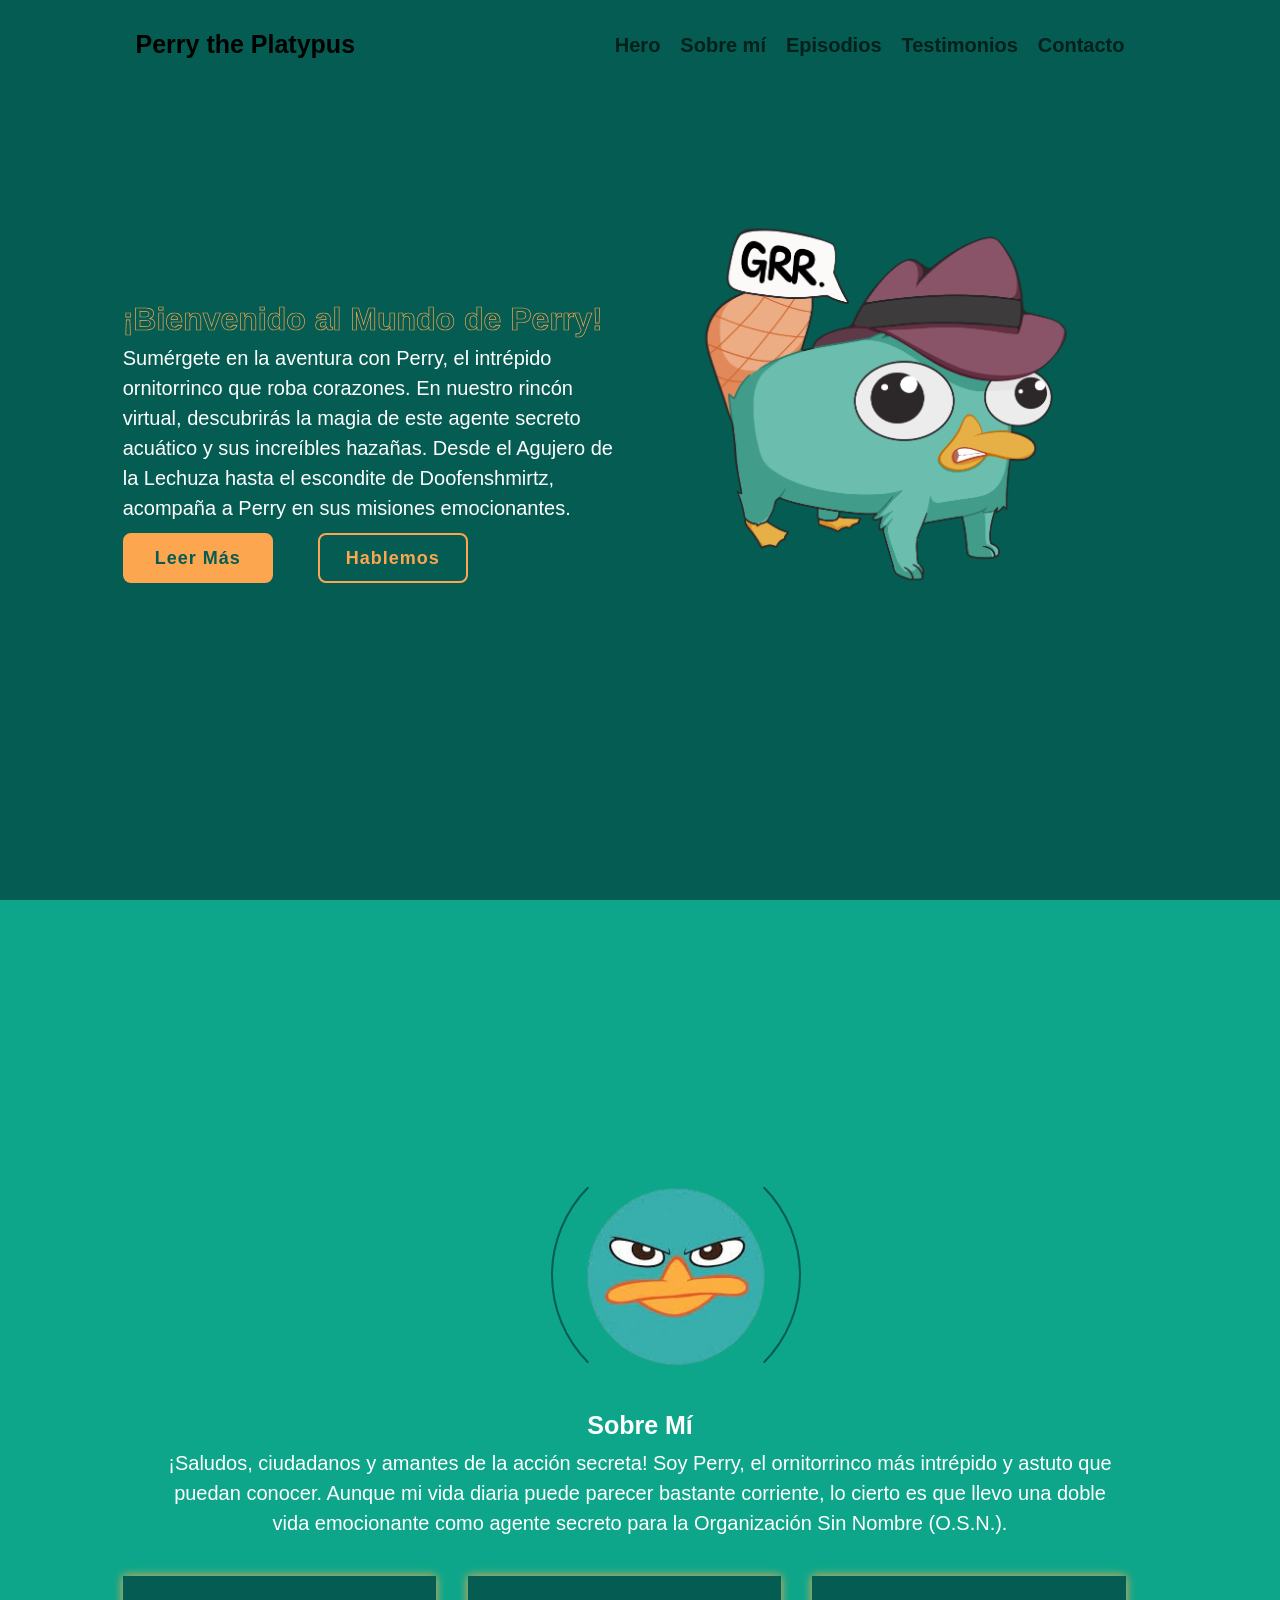
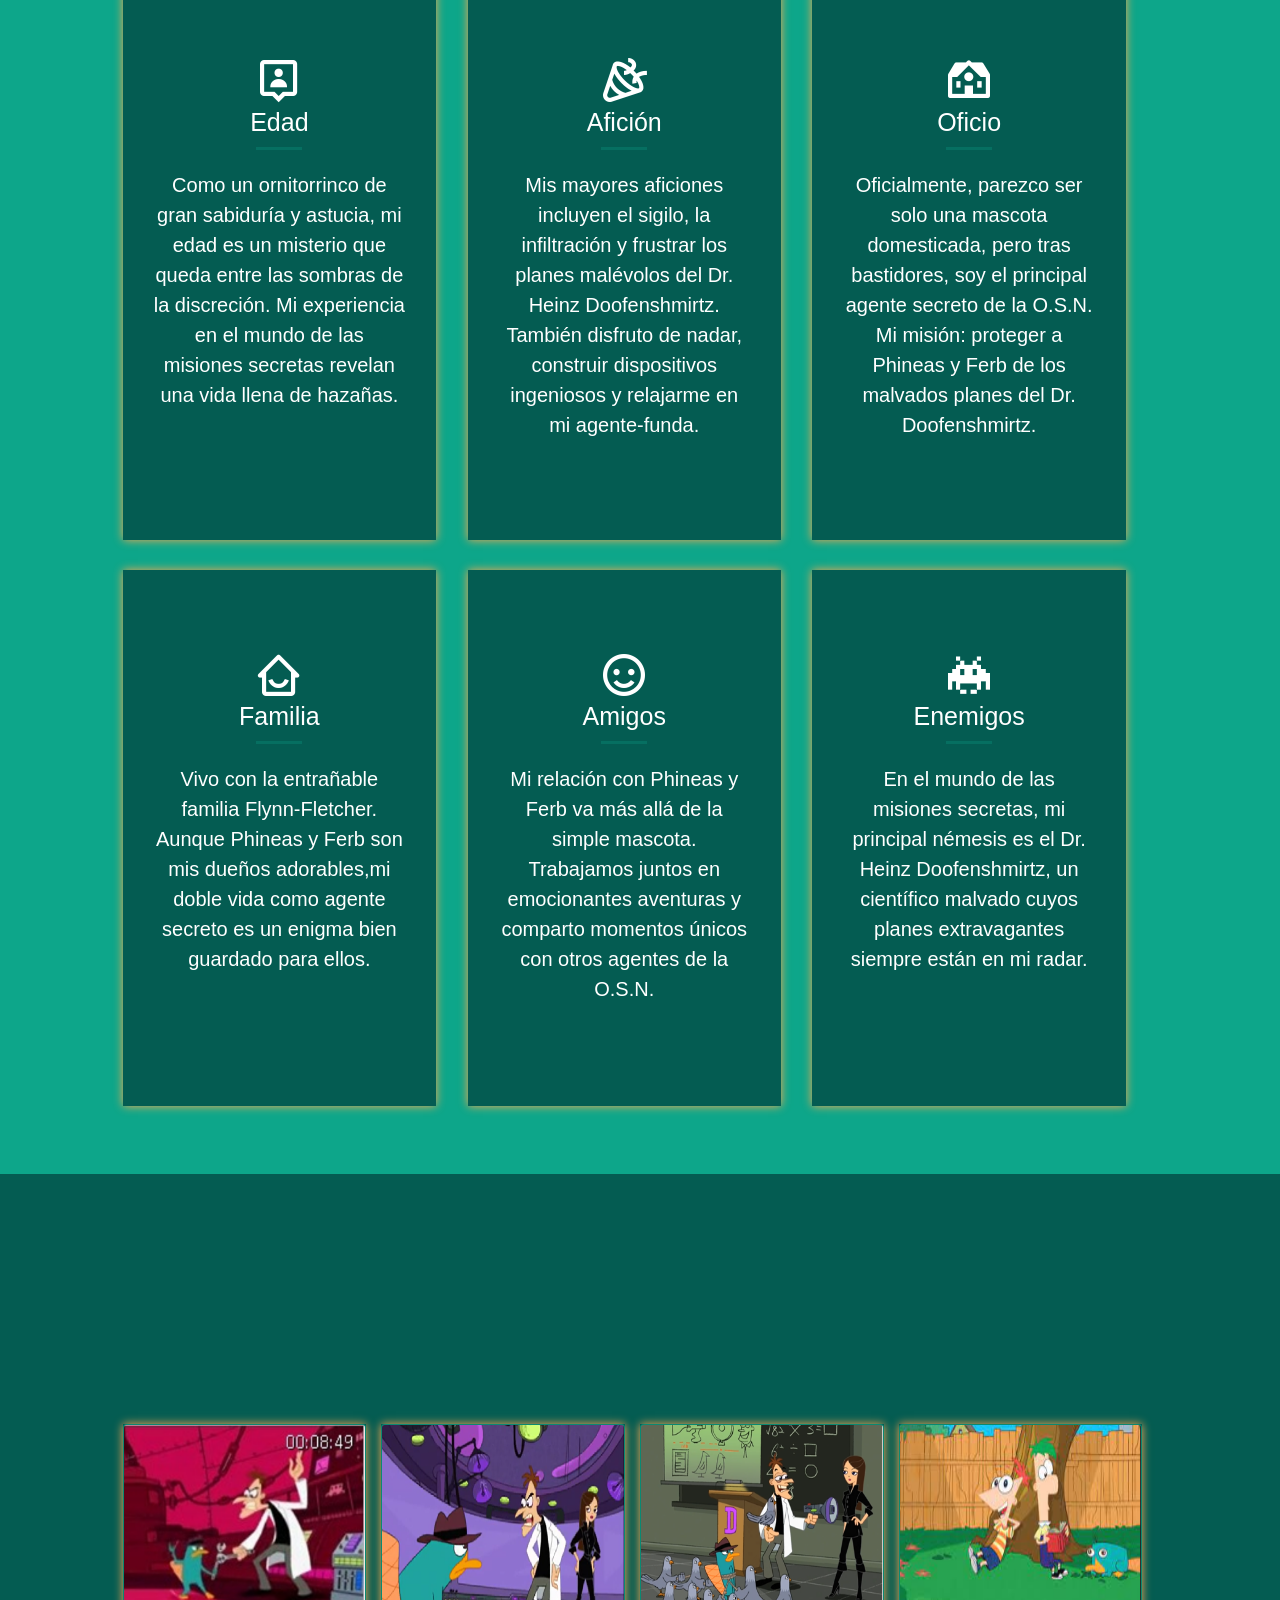
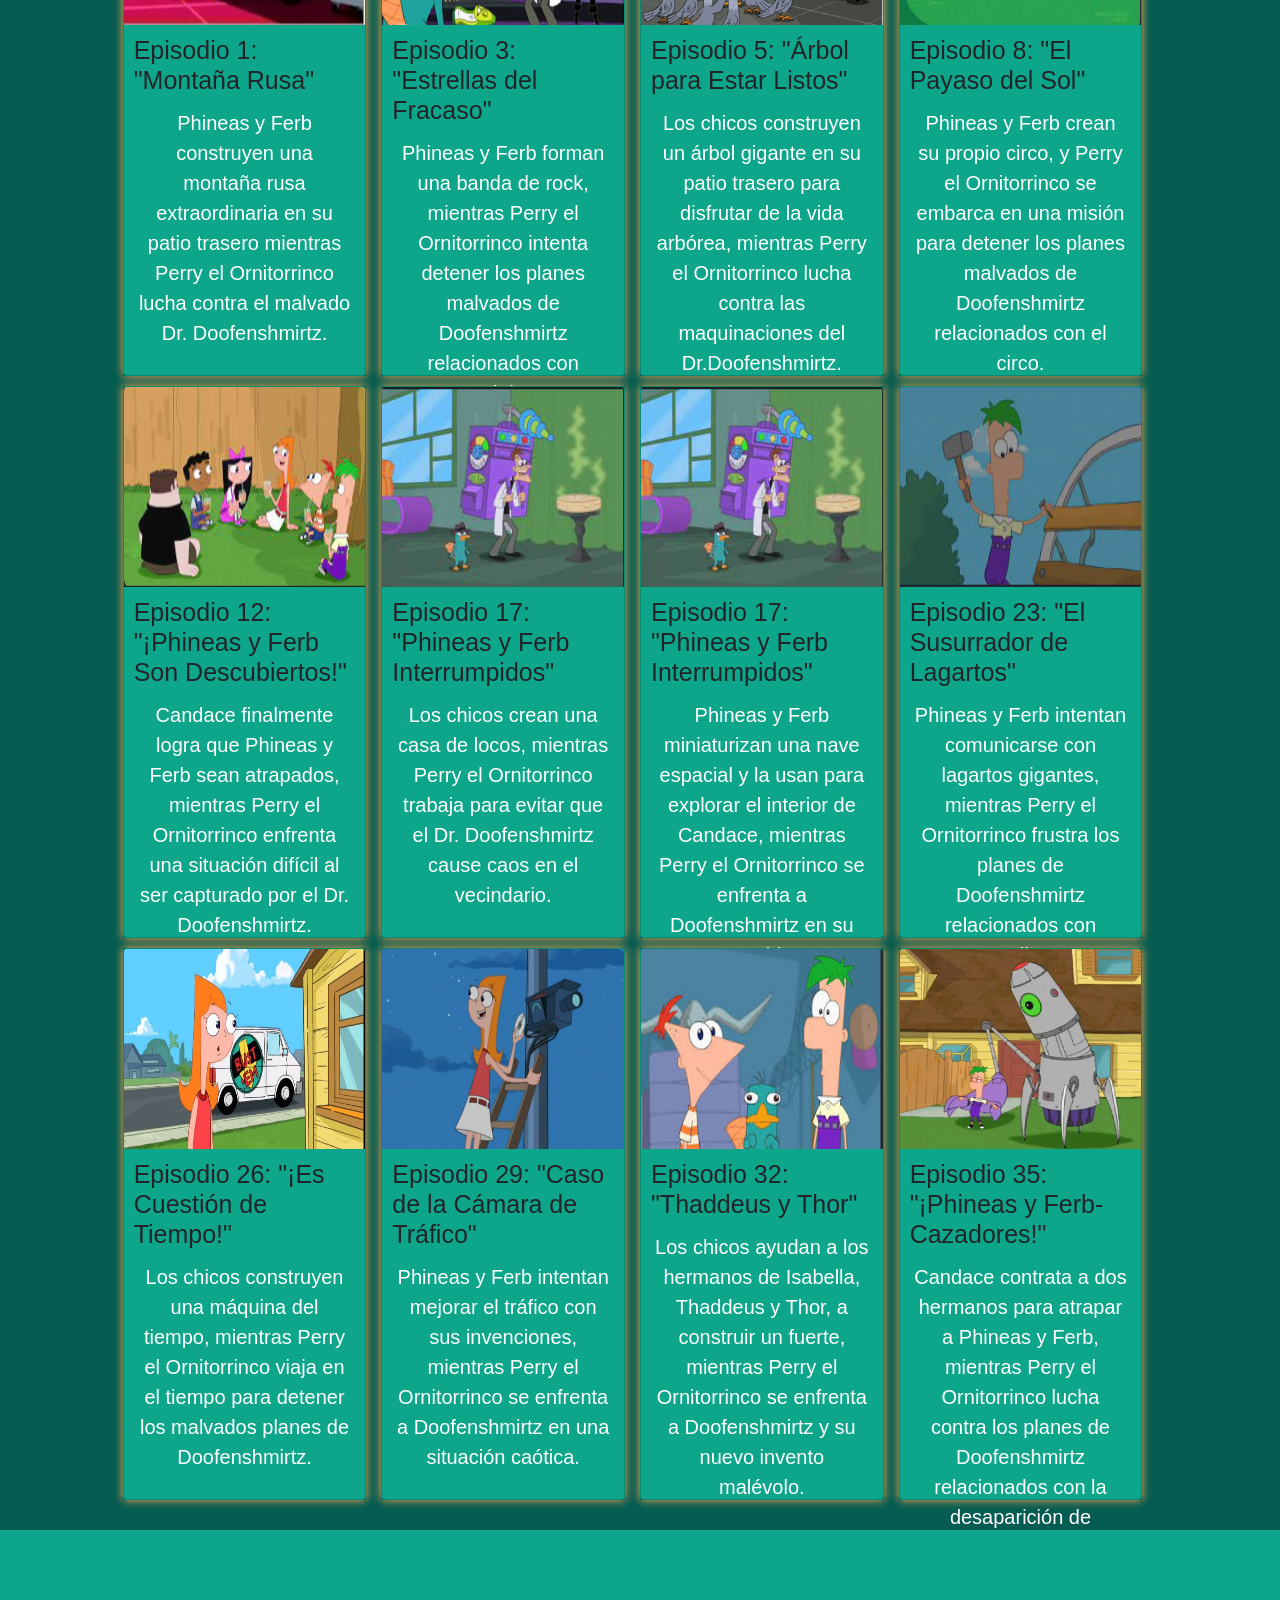
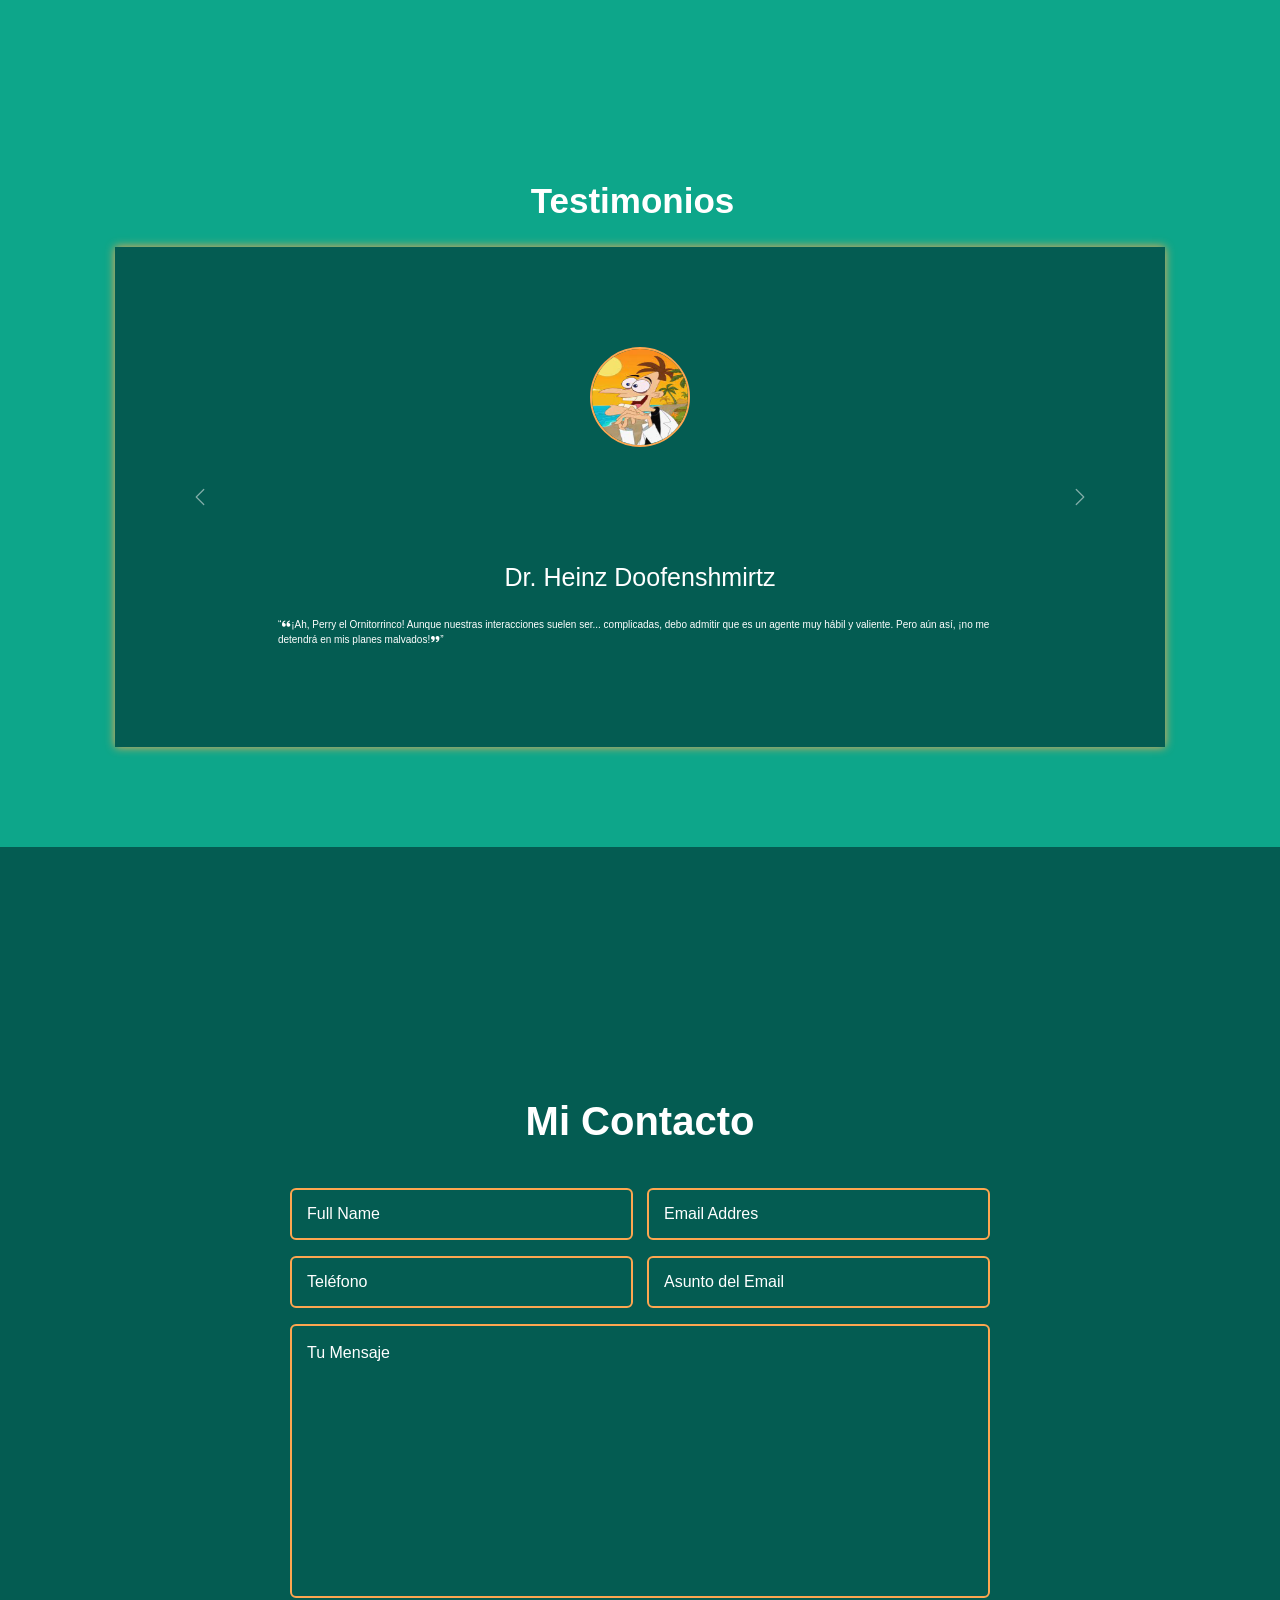
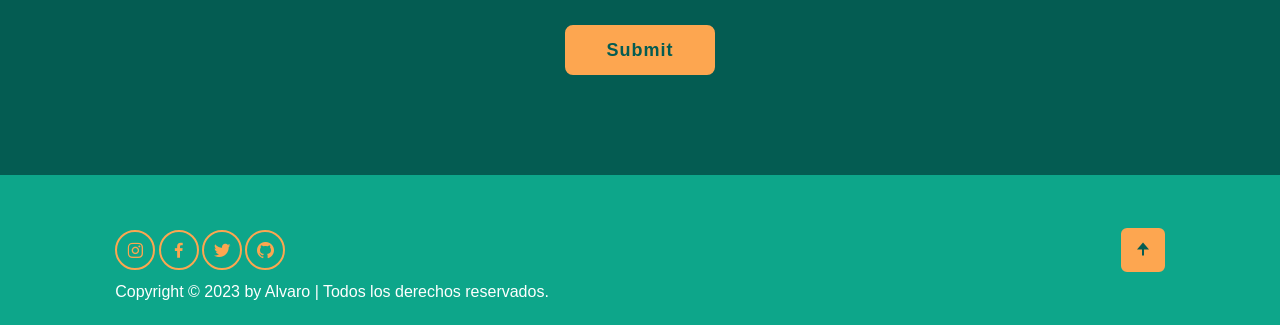
<file: index.html>
<!DOCTYPE html>
<html lang="es">

<head>
    <meta charset="UTF-8">
    <meta name="author" content="Álvaro Castro">
    <meta name="description" content="Página Personaje Ficticio">
    <meta name="keywords" content="HTML, CSS, Bootstrap">
    <meta name="viewport" content="width=device-width, initial-scale=1.0">
    <title>Perry the Platypus </title>

    <!--Boostrap CSS-->
    <link href="https://cdn.jsdelivr.net/npm/bootstrap@5.3.2/dist/css/bootstrap.min.css" rel="stylesheet"
        integrity="sha384-T3c6CoIi6uLrA9TneNEoa7RxnatzjcDSCmG1MXxSR1GAsXEV/Dwwykc2MPK8M2HN" crossorigin="anonymous">

    <!--CSS-->
    <link rel="stylesheet" href="Css/css.css">

    <!--Boxicons-->
    <link href='https://unpkg.com/boxicons@2.1.4/css/boxicons.min.css' rel='stylesheet'>
</head>

<body>
    <!--Header-->
    <header>
        <nav class="navbar navbar-expand-lg fixed-top">
            <div class="container-fluid">
                <a class="navbar-brand" href="#">Perry the Platypus</a>
                <button class="navbar-toggler" type="button" data-bs-toggle="offcanvas"
                    data-bs-target="#offcanvasNavbar" aria-controls="offcanvasNavbar" aria-label="Toggle navigation">
                    <span class="navbar-toggler-icon"></span>
                </button>
                <div class="offcanvas offcanvas-end" tabindex="-1" id="offcanvasNavbar"
                    aria-labelledby="offcanvasNavbarLabel">
                    <div class="offcanvas-header">

                        <button type="button" class="btn-close" data-bs-dismiss="offcanvas" aria-label="Close"></button>
                    </div>
                    <div class="offcanvas-body">
                        <ul class="navbar-nav justify-content-end flex-grow-1 pe-3">
                            <li class="nav-item">
                                <a class="nav-link mx-lg-2" aria-current="page" href="#">Hero</a>
                            </li>
                            <li class="nav-item">
                                <a class="nav-link mx-lg-2" href="#sobremi">Sobre mí</a>
                            </li>
                            <li class="nav-item">
                                <a class="nav-link mx-lg-2" href="#episodios">Episodios</a>
                            </li>
                            <li class="nav-item">
                                <a class="nav-link mx-lg-2" href="#testimonios">Testimonios</a>
                            </li>
                            <li class="nav-button">
                                <a class="nav-link mx-lg-2" href="#contacto">Contacto</a>
                            </li>
                        </ul>
                    </div>
                </div>
            </div>
        </nav>
    </header>

    <!--Seccion Hero-->
    <section class="hero">
        <div class="banner">
            <div class="container">
                <div class="row">
                    <div class="col-sm-6" id="textosobremi">
                        <div class="hero-contenido">
                            <div class="texto-animado">
                                <h1>¡Bienvenido al Mundo de Perry!</h1>
                            </div>
                            <p>Sumérgete en la aventura con Perry, el intrépido ornitorrinco que roba corazones. En
                                nuestro
                                rincón virtual, descubrirás la magia de este agente secreto acuático y sus increíbles
                                hazañas.
                                Desde el Agujero de la Lechuza hasta el escondite de Doofenshmirtz, acompaña a Perry en
                                sus
                                misiones
                                emocionantes.</p>
                            <div class="btn-box">
                                <a href="#sobremi" class="btn"> Leer Más</a>
                                <a href="#contacto" class="btn">Hablemos</a>
                            </div>
                        </div>
                    </div>
                    <div class="col-sm-6">
                        <img src="./img/fanart-perry-the-platypus-by-missnanaaart-v0-izpltmz1w2rb1.png"
                            class="img-fluid">
                    </div>
                </div>
            </div>
    </section>

    <!--Seccion Sobre Mi-->
    <section class="about">
        <div class="about-img">
            <img src="./img/images-removebg-preview.png" alt="" id="sobremi">
            <span class="spin"></span>
        </div>
        <div class="about-1">
            <h1>Sobre Mí</h1>
            <p>¡Saludos, ciudadanos y amantes de la acción secreta! Soy Perry, el ornitorrinco más intrépido y astuto
                que puedan conocer. Aunque mi vida diaria puede parecer bastante corriente, lo cierto es que llevo una
                doble vida emocionante como agente secreto para la Organización Sin Nombre (O.S.N.).</p>
        </div>
        <div class="about-2">
            <div class="content-box-lg">
                <div class="container">
                    <div class="row">
                        <div class="col-md-4">
                            <div class="about-item text-center">
                                <i class='bx bx-user-pin'></i>
                                <h3>Edad</h3>
                                <hr />
                                <p>
                                    Como un ornitorrinco de gran sabiduría y astucia, mi edad es un misterio que queda
                                    entre las sombras de la discreción. Mi experiencia en el mundo de las misiones
                                    secretas revelan una vida llena de hazañas.
                                </p>
                            </div>
                        </div>
                        <div class="col-md-4">
                            <div class="about-item text-center">
                                <i class='bx bx-party'></i>
                                <h3>Afición</h3>
                                <hr />
                                <p>
                                    Mis mayores aficiones incluyen el sigilo, la infiltración y frustrar los planes
                                    malévolos del Dr. Heinz Doofenshmirtz. También disfruto de nadar, construir
                                    dispositivos ingeniosos y relajarme en mi agente-funda.

                                </p>
                            </div>
                        </div>
                        <div class="col-md-4">
                            <div class="about-item text-center">
                                <i class='bx bxs-institution'></i>
                                <h3>Oficio</h3>
                                <hr />
                                <p>
                                    Oficialmente, parezco ser solo una mascota domesticada, pero tras bastidores, soy el
                                    principal agente secreto de la O.S.N. Mi misión: proteger a Phineas y Ferb de los
                                    malvados planes del Dr. Doofenshmirtz.
                                </p>
                            </div>
                        </div>
                        <div class="w-100"></div>
                        <div class="col-md-4">
                            <div class="about-item text-center">
                                <i class='bx bx-home-smile'></i>
                                <h3>Familia</h3>
                                <hr />
                                <p>
                                    Vivo con la entrañable familia Flynn-Fletcher. Aunque Phineas y Ferb son mis dueños
                                    adorables,mi doble
                                    vida como agente secreto es un enigma bien guardado para ellos.

                                </p>
                            </div>
                        </div>
                        <div class="col-md-4">
                            <div class="about-item text-center">
                                <i class='bx bx-smile'></i>
                                <h3>Amigos</h3>
                                <hr />
                                <p>
                                    Mi relación con Phineas y Ferb va más allá de la simple mascota. Trabajamos juntos
                                    en emocionantes aventuras y comparto momentos únicos con otros agentes de la O.S.N.
                                </p>
                            </div>
                        </div>
                        <div class="col-md-4">
                            <div class="about-item text-center">
                                <i class='bx bxs-invader'></i>
                                <h3>Enemigos</h3>
                                <hr />
                                <p>
                                    En el mundo de las misiones secretas, mi principal némesis es el Dr. Heinz
                                    Doofenshmirtz, un científico malvado cuyos planes extravagantes siempre están en mi
                                    radar.
                                </p>
                            </div>
                        </div>
                    </div>
                </div>
            </div>
        </div>

        </div>
    </section>

    <!-- Seccion Episodios -->

    <section class="episodios" id="episodios">
        <div class="container">
            <div class="row">

                <div class="col-12 col-md-6 col-lg-4 col-xl-3">
                    <div class="e1">
                        <div class="card">
                            <img class="card-img-top" src="./img/episodio1.png" alt="Card image cap">
                            <div class="card-body">
                                <h3 class="card-title">Episodio 1: "Montaña Rusa"</h3>
                                <p class="card-text">Phineas y Ferb construyen una montaña rusa extraordinaria
                                    en su patio trasero mientras Perry el Ornitorrinco lucha contra el malvado Dr.
                                    Doofenshmirtz. </p>
                            </div>
                        </div>
                    </div>
                </div>

                <div class="col-12 col-md-6 col-lg-4 col-xl-3">
                    <div class="e2">
                        <div class="card">
                            <img class="card-img-top" src="./img/episodio2.png" alt="Card image cap">
                            <div class="card-body">
                                <h3 class="card-title">Episodio 3: "Estrellas del Fracaso"</h3>
                                <p class="card-text">Phineas y Ferb forman una banda de rock, mientras Perry
                                    el Ornitorrinco intenta detener los planes malvados de Doofenshmirtz relacionados
                                    con música</p>
                            </div>
                        </div>
                    </div>
                </div>

                <div class="col-12 col-md-6 col-lg-4 col-xl-3">
                    <div class="e3">
                        <div class="card">
                            <img class="card-img-top" src="./img/episodio3.png" alt="Card image cap">
                            <div class="card-body">
                                <h3 class="card-title">Episodio 5: "Árbol para Estar Listos"</h3>
                                <p class="card-text">Los chicos construyen un árbol gigante en su patio
                                    trasero para disfrutar de la vida arbórea, mientras Perry el Ornitorrinco lucha
                                    contra las maquinaciones del
                                    Dr.Doofenshmirtz.</p>
                            </div>
                        </div>
                    </div>
                </div>

                <div class="col-12 col-md-6 col-lg-4 col-xl-3">
                    <div class="e4">
                        <div class="card">
                            <img class="card-img-top" src="./img/episodio4.png" alt="Card image cap">
                            <div class="card-body">
                                <h3 class="card-title">Episodio 8: "El Payaso del Sol"</h3>
                                <p class="card-text">Phineas y Ferb crean su propio circo, y Perry el
                                    Ornitorrinco se embarca en una misión para detener los planes malvados de
                                    Doofenshmirtz relacionados con el circo.
                                </p>
                            </div>
                        </div>
                    </div>
                </div>
                <div class="col-12 col-md-6 col-lg-4 col-xl-3">
                    <div class="e5">
                        <div class="card">
                            <img class="card-img-top" src="./img/EPISODIO5.png" alt="Card image cap">
                            <div class="card-body">
                                <h3 class="card-title">Episodio 12: "¡Phineas y Ferb Son Descubiertos!"</h3>
                                <p class="card-text">Candace finalmente logra que Phineas y Ferb sean
                                    atrapados, mientras Perry el Ornitorrinco enfrenta una situación difícil al ser
                                    capturado por el Dr.
                                    Doofenshmirtz.</p>
                            </div>
                        </div>
                    </div>
                </div>

                <div class="col-12 col-md-6 col-lg-4 col-xl-3">
                    <div class="e6">
                        <div class="card">
                            <img class="card-img-top" src="./img/EPISODIO6png" alt="Card image cap">
                            <div class="card-body">
                                <h3 class="card-title">Episodio 17: "Phineas y Ferb Interrumpidos"</h3>
                                <p class="card-text">Los chicos crean una casa de locos, mientras Perry el
                                    Ornitorrinco trabaja para evitar que el Dr. Doofenshmirtz cause caos en el
                                    vecindario.</p>
                            </div>
                        </div>
                    </div>
                </div>

                <div class="col-12 col-md-6 col-lg-4 col-xl-3">
                    <div class="e7">
                        <div class="card">
                            <img class="card-img-top" src="./img/EPISODIO6png" alt="Card image cap">
                            <div class="card-body">
                                <h3 class="card-title">Episodio 17: "Phineas y Ferb Interrumpidos"</h3>
                                <p class="card-text">Phineas y Ferb miniaturizan una nave espacial y la usan
                                    para explorar el interior de Candace, mientras Perry el Ornitorrinco se enfrenta a
                                    Doofenshmirtz en
                                    su guarida.</p>
                            </div>
                        </div>
                    </div>
                </div>

                <div class="col-12 col-md-6 col-lg-4 col-xl-3">
                    <div class="e8">
                        <div class="card">
                            <img class="card-img-top" src="./img/episodio8.png" alt="Card image cap">
                            <div class="card-body">
                                <h3 class="card-title">Episodio 23: "El Susurrador de Lagartos"</h3>
                                <p class="card-text">Phineas y Ferb intentan comunicarse con lagartos
                                    gigantes, mientras Perry el Ornitorrinco frustra los planes de Doofenshmirtz
                                    relacionados con reptiles.</p>
                            </div>
                        </div>
                    </div>
                </div>

                <div class="col-12 col-md-6 col-lg-4 col-xl-3">
                    <div class="e9">
                        <div class="card">
                            <img class="card-img-top" src="./img/episodio9.png" alt="Card image cap">
                            <div class="card-body">
                                <h3 class="card-title">Episodio 26: "¡Es Cuestión de Tiempo!"</h3>
                                <p class="card-text">Los chicos construyen una máquina del tiempo, mientras
                                    Perry el Ornitorrinco viaja en el tiempo para detener los malvados planes de
                                    Doofenshmirtz.</p>
                            </div>
                        </div>
                    </div>
                </div>

                <div class="col-12 col-md-6 col-lg-4 col-xl-3">
                    <div class="e10">
                        <div class="card">
                            <img class="card-img-top" src="./img/episodio10.png" alt="Card image cap">
                            <div class="card-body">
                                <h3 class="card-title">Episodio 29: "Caso de la Cámara de Tráfico"</h3>
                                <p class="card-text">Phineas y Ferb intentan mejorar el tráfico con sus
                                    invenciones, mientras Perry el Ornitorrinco se enfrenta a Doofenshmirtz en una
                                    situación caótica.</p>
                            </div>
                        </div>
                    </div>
                </div>

                <div class="col-12 col-md-6 col-lg-4 col-xl-3">
                    <div class="e11">
                        <div class="card">
                            <img class="card-img-top" src="./img/episodio11.png" alt="Card image cap">
                            <div class="card-body">
                                <h3 class="card-title">Episodio 32: "Thaddeus y Thor"</h3>
                                <p class="card-text">Los chicos ayudan a los hermanos de Isabella, Thaddeus y
                                    Thor, a construir un fuerte, mientras Perry el Ornitorrinco se enfrenta a
                                    Doofenshmirtz y su nuevo
                                    invento malévolo.</p>
                            </div>
                        </div>
                    </div>
                </div>

                <div class="col-12 col-md-6 col-lg-4 col-xl-3">
                    <div class="e12">
                        <div class="card">
                            <img class="card-img-top" src="./img/episodio12.png" alt="Card image cap">
                            <div class="card-body">
                                <h3 class="card-title">Episodio 35: "¡Phineas y Ferb-Cazadores!"</h3>
                                <p class="card-text">Candace contrata a dos hermanos para atrapar a Phineas y
                                    Ferb, mientras Perry el Ornitorrinco lucha contra los planes de Doofenshmirtz
                                    relacionados con la
                                    desaparición de platypuses.</p>
                            </div>
                        </div>
                    </div>
                </div>
            </div>
        </div>
    </section>

    <!--Seccion Testimonios-->
    <section class="testimonios" id="testimonios">

        <div class="row">
            <div class="col-12 d-flex align-items-center justify-content-center flex-column">
                <h2 class="section-heading">Testimonios</h2>
            </div>
        </div>
        <div class="container">
            <div id="carouselExampleCaptions" class="carousel slide">

                <div class="carousel-inner">
                    <div class="carousel-item active">
                        <div class="carousel-img">
                            <img src="./img/caru1.png" alt="">
                        </div>
                        <div class="carosuel-caption">
                            <h5 class="testimonios-nombre">Dr. Heinz Doofenshmirtz</h5>
                            <q><i class='bx bxs-quote-alt-left bx-tada'></i>¡Ah, Perry el Ornitorrinco! Aunque nuestras
                                interacciones suelen ser... complicadas, debo admitir que es un agente muy hábil y
                                valiente. Pero aún así, ¡no me detendrá en mis planes malvados!<i
                                    class='bx bxs-quote-alt-right bx-tada'></i></q>
                        </div>
                    </div>

                    <div class="carousel-item">
                        <div class="carousel-img">
                            <img src="./img/caru2" alt="">
                        </div>
                        <div class="carosuel-caption">
                            <h5 class="testimonios-nombre">Major Francis Monogram</h5>
                            <q><i class='bx bxs-quote-alt-left bx-tada'></i>Perry es más que un simple ornitorrinco, es
                                un agente excepcional de la Agencia O. Su dedicación y habilidades son fundamentales
                                para mantener la paz en el Área de los Tres Estados. ¡Estoy orgulloso de tenerlo en
                                nuestro equipo!<i class='bx bxs-quote-alt-right bx-tada'></i></q>
                        </div>
                    </div>

                    <div class="carousel-item">
                        <div class="carousel-img">
                            <img src="./img/caru3.png" alt="">
                        </div>

                        <div class="carosuel-caption">
                            <h5 class="testimonios-nombre">Carl</h5>
                            <q><i class='bx bxs-quote-alt-left bx-tada'></i>Perry es más que un compañero, es un amigo
                                leal y un agente excepcional. Su valentía y determinación son
                                invaluables para nuestras misiones en la Agencia O.<i
                                    class='bx bxs-quote-alt-right bx-tada'></i></q>
                        </div>
                    </div>

                    <div class="carousel-item">
                        <div class="carousel-img">
                            <img src="./img/caru4.png" alt="">
                        </div>
                        <div class="carosuel-caption">
                            <h5 class="testimonios-nombre">Vanessa Doofenshmirtz</h5>
                            <q><i class='bx bxs-quote-alt-left bx-tada'></i>Perry... bueno, Perry es como parte de la
                                familia. A veces, incluso lo prefiero a papá.<i
                                    class='bx bxs-quote-alt-right bx-tada'></i></q>
                        </div>
                    </div>

                    <div class="carousel-item">
                        <div class="carousel-img">
                            <img src="./img/caru5.png" alt="">
                        </div>
                        <div class="carosuel-caption">
                            <h5 class="testimonios-nombre">Lawrence Fletcher</h5>
                            <q><i class='bx bxs-quote-alt-left bx-tada'></i>Perry puede ser nuestro ornitorrinco
                                mascota, pero también es un miembro importante de la familia.
                                Su naturaleza protectora y su valentía son admirables.<i
                                    class='bx bxs-quote-alt-right bx-tada'></i></q>
                        </div>
                    </div>

                    <div class="carousel-item">
                        <div class="carousel-img">
                            <img src="./img/caru6.png" alt="">
                        </div>
                        <div class="carosuel-caption">
                            <h5 class="testimonios-nombre">Linda Flynn-Fletcher</h5>
                            <q><i class='bx bxs-quote-alt-left bx-tada'></i>Perry puede ser nuestro ornitorrinco
                                mascota, pero también es un miembro importante de la
                                familia. Su naturaleza protectora y su valentía son admirables.<i
                                    class='bx bxs-quote-alt-right bx-tada'></i></q>
                        </div>
                    </div>

                    <div class="carousel-item">
                        <div class="carousel-img">
                            <img src="./img/caru7.png" alt="">
                        </div>
                        <div class="carosuel-caption">
                            <h5 class="testimonios-nombre">Ferb Fletcher</h5>
                            <q><i class='bx bxs-quote-alt-left bx-tada'></i>Perry es más que una mascota, es un agente
                                secreto extraordinario. Siempre está listo para la acción y
                                es un miembro valioso de nuestro equipo en cada aventura.<i
                                    class='bx bxs-quote-alt-right bx-tada'></i></q>
                        </div>
                    </div>

                    <div class="carousel-item">
                        <div class="carousel-img">
                            <img src="./img/caru8.png" alt="">
                        </div>
                        <div class="carosuel-caption">
                            <h5 class="testimonios-nombre">Candace Flynn</h5>
                            <q><i class='bx bxs-quote-alt-left bx-tada'></i>A veces, Perry puede ser un poco misterioso,
                                desapareciendo en momentos extraños. Pero cuando descubrí
                                su verdadera identidad como Agente P, me quedé sin palabras. ¡Es genial tener un héroe
                                en la familia, incluso si es un
                                ornitorrinco!<i class='bx bxs-quote-alt-right bx-tada'></i></q>
                        </div>
                    </div>

                    <div class="carousel-item">
                        <div class="carousel-img">
                            <img src="./img/caru9.png" alt="">
                        </div>
                        <div class="carosuel-caption">
                            <h5 class="testimonios-nombre">Phineas Flynn</h5>
                            <q><i class='bx bxs-quote-alt-left bx-tada'></i>Perry es más que un amigo, es parte de
                                nuestra familia. Su lealtad y valentía son insuperables. Siempre
                                está listo para embarcarse en nuevas aventuras con nosotros y demostrar que incluso un
                                ornitorrinco puede ser un héroe.
                                ¡No podríamos pedir un mejor compañero!<i class='bx bxs-quote-alt-right bx-tada'></i>
                            </q>
                        </div>
                    </div>

                </div>
                <button class="carousel-control-prev" type="button" data-bs-target="#carouselExampleCaptions"
                    data-bs-slide="prev">
                    <span class="carousel-control-prev-icon" aria-hidden="true"></span>
                    <span class="visually-hidden">Previous</span>
                </button>
                <button class="carousel-control-next" type="button" data-bs-target="#carouselExampleCaptions"
                    data-bs-slide="next">
                    <span class="carousel-control-next-icon" aria-hidden="true"></span>
                    <span class="visually-hidden">Next</span>
                </button>
            </div>
        </div>

    </section>

      <!--Diseño contacto-->
      <section class="contacto" id="contacto">
        <h2 class="cabecera">Mi <span>Contacto</span></h2>

        <form action="#">
            <div class="input-caja">
                <div class="input-campo">
                    <input type="text" placeholder="Full Name" required>
                    <span class="focus"></span>
                </div>
                <div class="input-campo">
                    <input type="text" placeholder="Email Addres" required>
                    <span class="focus"></span>
                </div>

            </div>

            <div class="input-caja">
                <div class="input-campo">
                    <input type="number" placeholder="Teléfono" required>
                    <span class="focus"></span>
                </div>
                <div class="input-campo">
                    <input type="text" placeholder="Asunto del Email" required>
                    <span class="focus"></span>
                </div>

            </div>

            <div class="textarea-campo">
                <textarea name="" id="" cols="30" rows="10" placeholder="Tu Mensaje" required></textarea>
                <span class="focus"></span>

            </div>


            <div class="btn-box btns">
                <button type="submit" class="btn">Submit</button>



            </div>

        </form>
    </section> 

    <!--Footer-->
    <footer class="footer"> 
        <div class="footer-iconos">
            <a href="https://www.instagram.com/disneychannel/"><i class='bx bxl-instagram'></i></a>
            <a href="https://www.facebook.com/DisneyChannel/"><i class='bx bxl-facebook' ></i></a>
            <a href="https://twitter.com/disneychannelES"><i class='bx bxl-twitter'></i></a>
            <a href="https://eljefevaro.github.io"><i class='bx bxl-github'></i></a>
        </div>
        <div class="footer-text">
            <p>Copyright &copy; 2023 by Alvaro | Todos los derechos reservados.</p>
        </div>
        <div class="footer-iconoarriba">
            <a href="#"><i class='bx bxs-up-arrow-alt'></i></a>
        </div>
    </footer>


    <!--Boostrap JS-->
    <script src="https://cdn.jsdelivr.net/npm/bootstrap@5.3.2/dist/js/bootstrap.bundle.min.js"
        integrity="sha384-C6RzsynM9kWDrMNeT87bh95OGNyZPhcTNXj1NW7RuBCsyN/o0jlpcV8Qyq46cDfL"
        crossorigin="anonymous"></script>
</body>

</html>
</file>
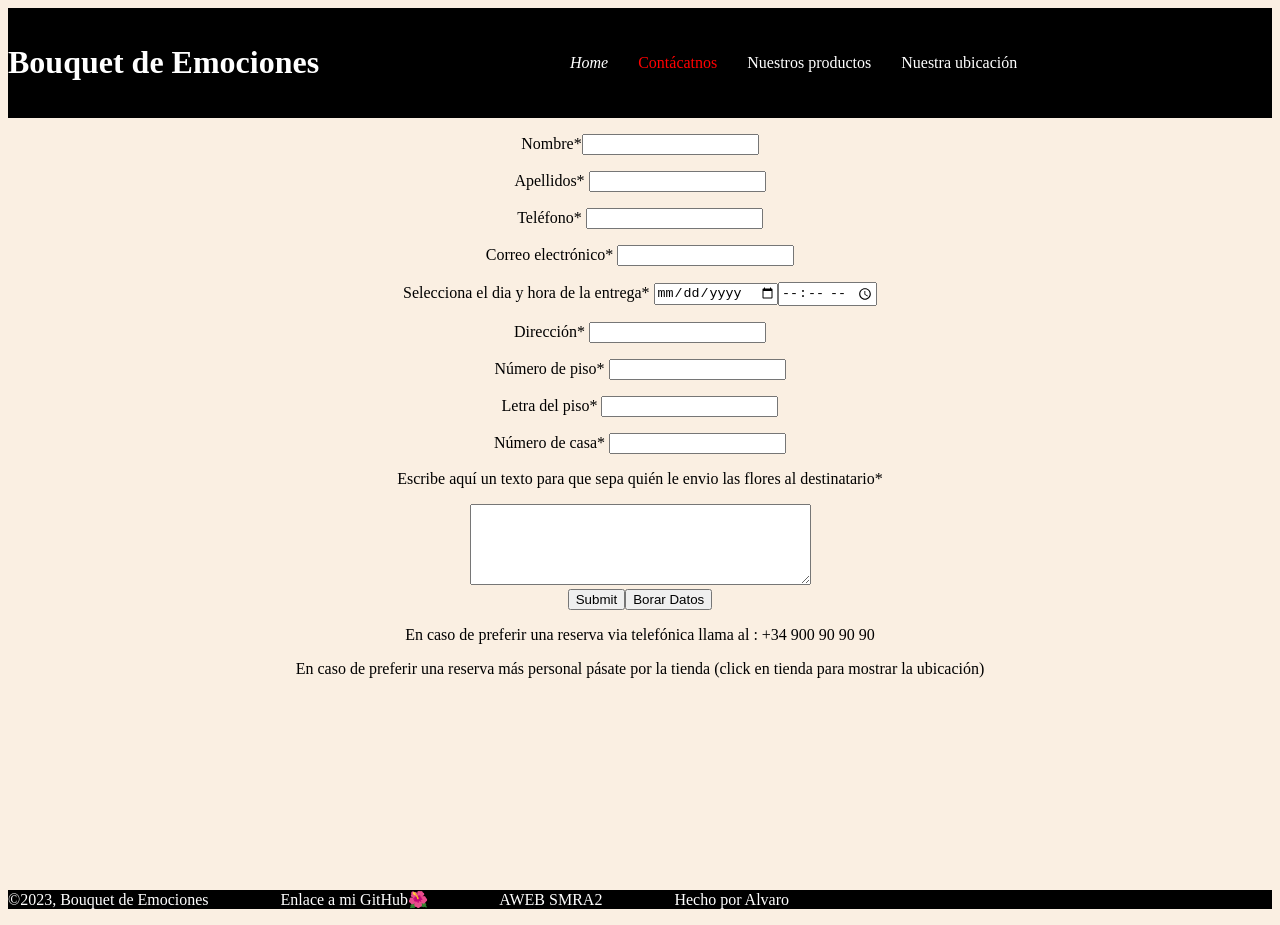
<file: contact.html>
<!DOCTYPE html>
<html lang="es">
<head>
    <meta charset="UTF-8">
    <meta name="viewport" content="width=device-width, initial-scale=1.0">
    <title>Bouquet de Emociones</title>
    <link rel="icon" href="img/flor de loto.png">
    <style>
    body{
        background-color:rgb(250, 239, 226);
    }
    h1{
        color: white;
    }
    header {
        display: flex;
        align-items: center;
        justify-content: space-between;
        background-color: black; 
        padding: 15px 0px;
    }
    header img {
        height: 50px;
    }
    nav ul  {
        list-style-type: none;
        padding: 0;
        margin: 0;
        display: flex;
    }
    nav li {
        margin: 0px 15px;
    }
    nav a {
        color: white;
        text-decoration: none;
    }
    nav a.active {
        color: red;
    }
    
    #no{
        text-decoration: none;
        color: white;
    }
    footer{
            background-color: black;
            color: white    
        }
        a{
        text-decoration: none;
        color: black;

    }
    footer .p{
        text-align: center;
    }
    </style>
</head>
<body>
    <section id="inicio"></section>
    <header>
        <h1>Bouquet de Emociones</h1>
        <table>
            <nav> 
                <ul>
                    <li><a href="index.html"><em>Home</em></a></li>
                    <li><a href="contact.html" class="active">Contácatnos</a></li>
                    <li><a href="gallery.html">Nuestros productos</a></li>
                    <li><a href="ubi.html">Nuestra ubicación</a></li>
                </ul>
            </nav>
        </table>
    </header>
    <center>
        <form action="get" method="post">
            <p>Nombre*<input  type="text" maxlength="50" value="" name="nombre" required></p>
            <p>Apellidos* <input  type="text" maxlength="50" value="" name="apellidos" required></p>
            <p>Teléfono* <input type="tel" value="" name="telefono" required></p>
            <p>Correo electrónico* <input type="email" value="" name="correo" required></p>
            <p>Selecciona el dia y hora de la entrega* <input type="date" name="dia" required><input type="time" name="hora" required></p>
            <p>Dirección* <input type="text" maxlength="50" value="" name="direccion" required></p>
            <p>Número de piso* <input type="number"></p>
            <p>Letra del piso* <input type="text"> </p> 
            <p>Número de casa* <input type="number"></p>
            <p>Escribe aquí un texto para que sepa quién le envio las flores al destinatario*</p>
            <textarea id="presentacion" name="presentacion" cols="40" rows="5"></textarea>
            <br>
            <input type="submit"><input type="reset" value="Borar Datos" name="Borrar Datos">
            <br>
            <p>En caso de preferir una reserva via telefónica llama al : +34 900 90 90 90</p>
            <p>En caso de preferir una reserva más personal pásate por la <a href="ubi.html">tienda</a> (click en tienda para mostrar la ubicación)</p>
        </form>
    </center>
    <br>
    <br>
    <br>
    <br>
    <br>
    <br>
    <br>
    <br>
    <br>
    <br>
    <footer>
        <p>&copy;2023, Bouquet de Emociones &emsp;&emsp;&emsp;&emsp;
            Enlace a mi <a href="https://eljefevaro.github.io" id="no">GitHub🌺</a> &emsp;&emsp;&emsp;&emsp;
        AWEB SMRA2 &emsp;&emsp;&emsp;&emsp;
        Hecho por Alvaro
    </p>
    </footer>
</body>
</html>
</file>
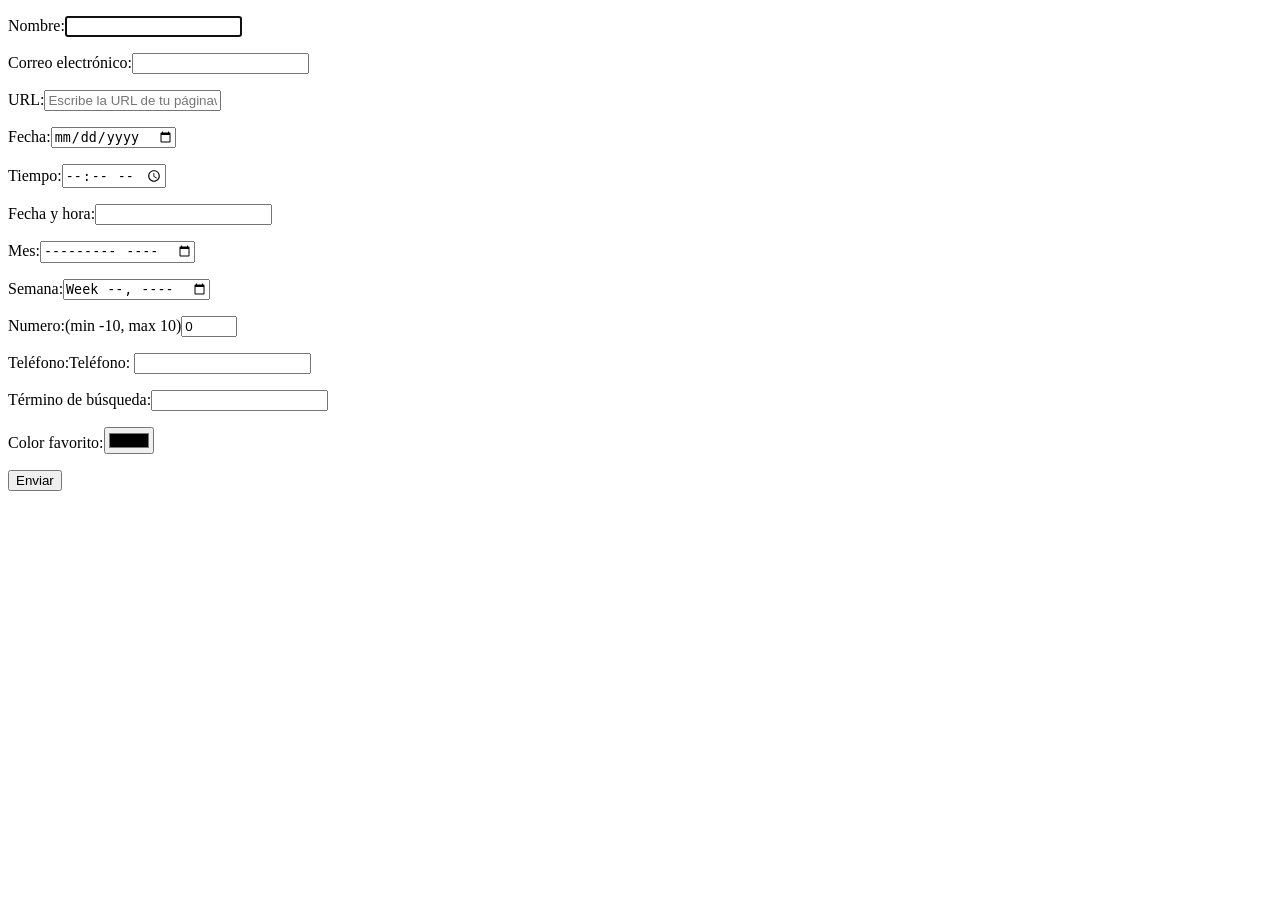
<file: ejercicio13.html>
<!DOCTYPE html>
<html>
<head>
<title>TOLO</title>
</head>
<body>
<form action="" method="get">
<p>Nombre:<input type=text nombre=nombre autofocus required /> </p>
<p>Correo electrónico:<input type=email name="email" /></p>
<p>URL:<input type=url name="url" placeholder="Escribe la URL de tu página
web personal"/></p>
<p>Fecha:<input type=date name="date_control"/></p>
<p>Tiempo:<input type=time name="time_control" /></p>
<p>Fecha y hora:<input type=datetime name="datetime_control"/></p>
<p>Mes:<input type=month name="month_control"/></p>
<p>Semana:<input type=week name="week_control"/></p>
<p>Numero:(min -10, max 10)<input type=number name="number_control" min="-10" max="10" value="0" /></p>
<p>Teléfono:Teléfono: <input type="tel" name="tel_control" /></p>
<p>Término de búsqueda:<input type="search" name="search_control" /></p>
<p>Color favorito:<input type="color" name="color_control" /></p>
<input type="submit" value="Enviar" />
</form>
</body>
</html>
</file>
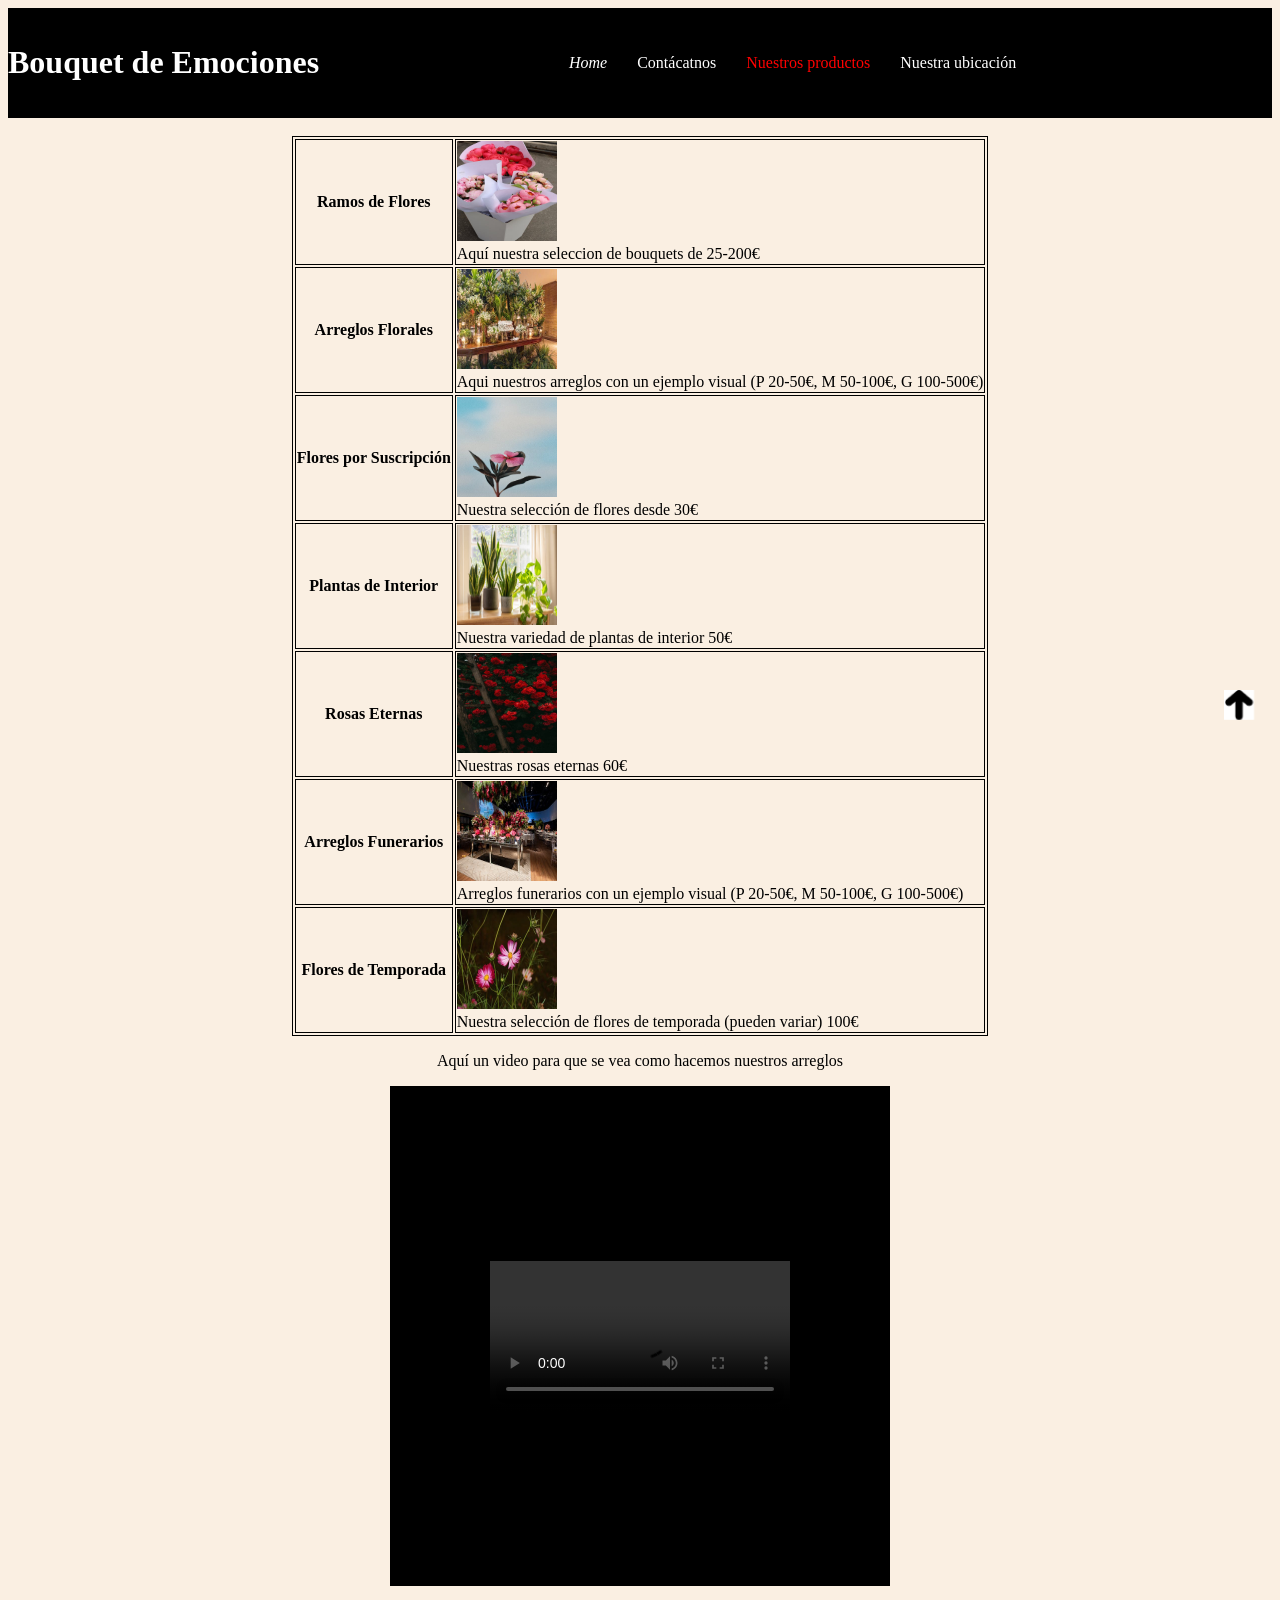
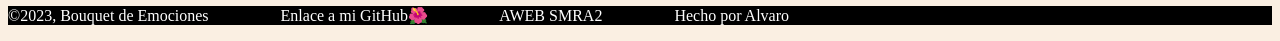
<file: gallery.html>
<!DOCTYPE html>
<html lang="es">
<head>
    <meta charset="UTF-8">
    <meta name="viewport" content="width=device-width, initial-scale=1.0">
    <title>Bouquet de Emociones</title>
    <link rel="icon" href="img/flor de loto.png">
    <style>
    body{
        background-color:rgb(250, 239, 226);
    }
    h1{
        color: white;
    }
    header {
        display: flex;
        align-items: center;
        justify-content: space-between;
        background-color: black; 
        padding: 15px 0px;
    }
    header img {
        height: 50px;
    }
    nav ul  {
        list-style-type: none;
        padding: 0;
        margin: 0;
        display: flex;
    }
    nav li {
        margin: 0px 15px;
    }
    nav a {
        color: white;
        text-decoration: none;
    }
    nav a.active {
        color: red;
    }

    table, th, td {
   border: 1px solid black;
    }
    #no{
        text-decoration: none;
        color: white;
    }
    footer{
            background-color: black;
            color: white    
        }
        a{
        text-decoration: none;
        color: black;

    }
    footer .p{
        text-align: center;
    }
    
    </style>
</head>
<body>
    <section id="inicio"></section>
    <header>
        <h1>Bouquet de Emociones</h1>
        <table>
            <nav> 
                <ul>
                    <li><a href="index.html"><em>Home</em></a></li>
                    <li><a href="contact.html">Contácatnos</a></li>
                    <li><a href="gallery.html" class="active">Nuestros productos</a></li>
                    <li><a href="ubi.html">Nuestra ubicación</a></li>
                </ul>
            </nav>
        </table>
    </header>
    <center>
    <a href="#inicio"><img src="img/images.png" alt="img.png" style="position: fixed; bottom: 20%; right: 2%;" width="30px" height="30px"></a>
    <br>
    <table>
        <tr>
            <th>Ramos de Flores</th>
            <td><img src="img/free-photo-of-flores-rosas-celebracion-ramos-de-flores.jpeg" alt="img.jpeg" width="100" height="100">
            <br>
                Aquí nuestra seleccion de bouquets de 25-200&euro;
            </td>
        </tr>
        <tr>
            <th>Arreglos Florales</th>
            <td><img src="img/free-photo-of-mesa-plantas-decoracion-sujetando.jpeg" alt="img.jpeg" width="100" height="100">
            <br>
                Aqui nuestros arreglos con un ejemplo visual (P 20-50&euro;, M 50-100&euro;, G 100-500&euro;)
            </td>
        </tr>
        <tr>
            <th>Flores por Suscripción</th>
            <td><img src="img/pexels-photo-2471258.jpeg" alt="img.jpeg" width="100px" height="100px">
            <br>
            Nuestra selección de flores desde 30&euro;
            </td>
        </tr>
        <tr>
            <th>Plantas de Interior</th>
            <td><img src="img/istockphoto-1268045137-612x612.jpg" alt="img.jpg" width="100px" height="100px">
            <br>
            Nuestra variedad de plantas de interior 50&euro;
            </td>
        </tr>
        <tr>
            <th>Rosas Eternas</th>
            <td><img src="img/free-photo-of-naturaleza-arbusto-jardin-rosas.jpeg" alt="img.jpeg" width="100px" height="100px">
            <br>
            Nuestras rosas eternas 60&euro;    
            </td>
        </tr>
        <tr>
            <th>Arreglos Funerarios</th>
            <td><img src="img/free-photo-of-flores-lugar-de-un-evento-decoracion-fotografia-de-boda.jpeg" alt="img.jpeg" width="100px" height="100px">
            <br>
            Arreglos funerarios con un ejemplo visual (P 20-50&euro;, M 50-100&euro;, G 100-500&euro;)
            </td>
        </tr>
        <tr>
            <th>Flores de Temporada</th>
            <td><img src="img/free-photo-of-naturaleza-flores-prado-planta.jpeg" alt="img.jpeg" width="100px" height="100px">
            <br>
            Nuestra selección de flores de temporada (pueden variar) 100&euro;
            </td>
        </tr>
    </table>
    <p>Aquí un video para que se vea como hacemos nuestros arreglos</p>
    <embed src="img/arreglos.mp4" width="500px" height="500px"></embed>
</center>
    <footer>
        <p>&copy;2023, Bouquet de Emociones &emsp;&emsp;&emsp;&emsp;
            Enlace a mi <a href="https://eljefevaro.github.io" id="no">GitHub🌺</a> &emsp;&emsp;&emsp;&emsp;
        AWEB SMRA2 &emsp;&emsp;&emsp;&emsp;
        Hecho por Alvaro
    </p>
    </footer>
</body>
</html>
</file>
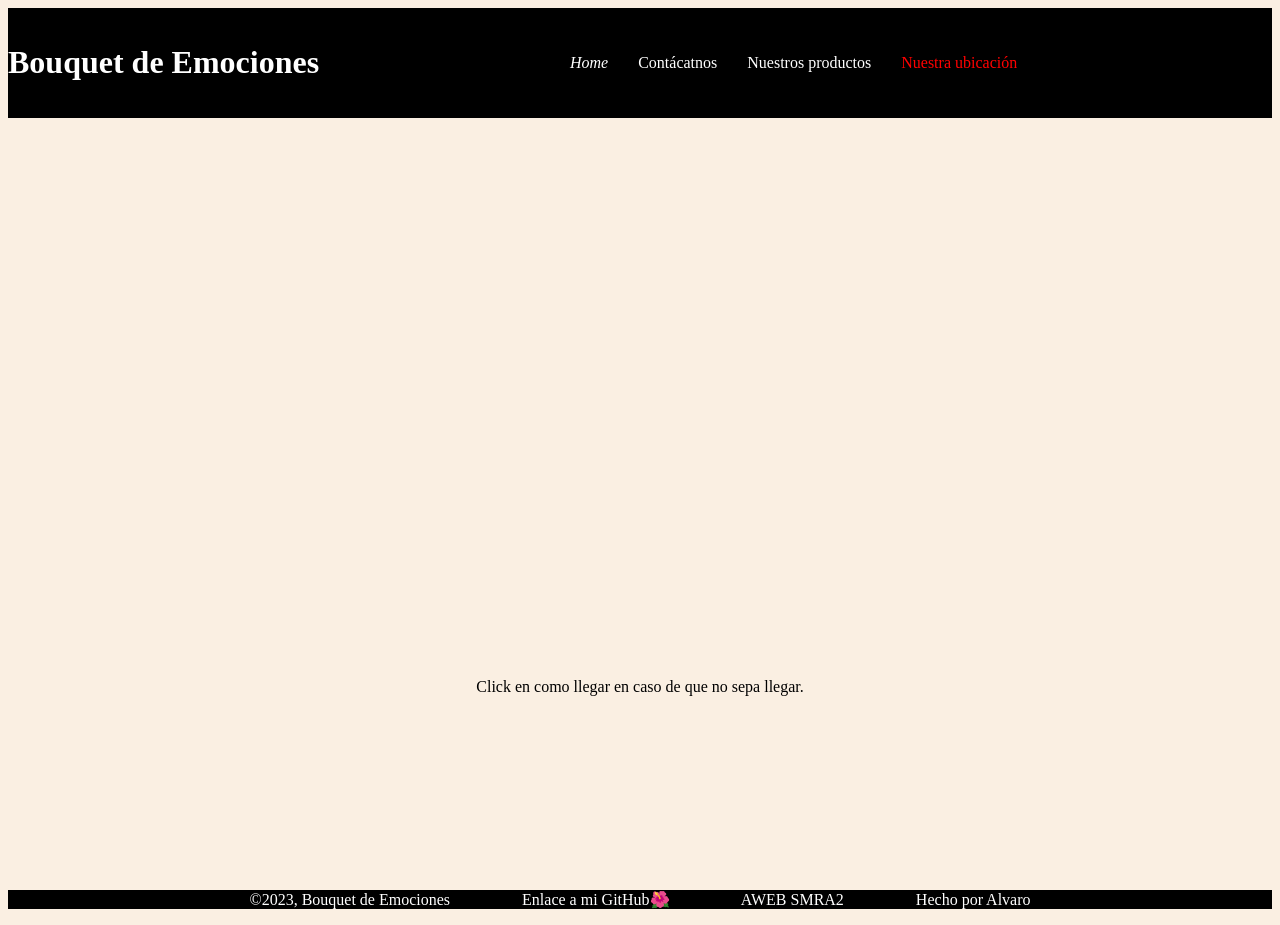
<file: ubi.html>
<!DOCTYPE html>
<html lang="es">
<head>
    <meta charset="UTF-8">
    <meta name="viewport" content="width=device-width, initial-scale=1.0">
    <title>Bouquet de Emociones</title>
    <link rel="icon" href="img/flor de loto.png">
    <style>
    body{
        background-color:rgb(250, 239, 226);
    }
    h1{
        color: white;
    }
    header {
        display: flex;
        align-items: center;
        justify-content: space-between;
        background-color: black; 
        padding: 15px 0px;
    }
    header img {
        height: 50px;
    }
    nav ul  {
        list-style-type: none;
        padding: 0;
        margin: 0;
        display: flex;
    }
    nav li {
        margin: 0px 15px;
    }
    nav a {
        color: white;
        text-decoration: none;
    }
    nav a.active {
        color: red;
    }
    p{
        text-align: center;
    }
    #no{
        text-decoration: none;
        color: white;
    }
    
      .no{
        text-decoration: none;
        color: white;
    } 
    
    footer{
            background-color: black;
            color: white    
        }
        a{
        text-decoration: none;
        color: black;

    }
    footer .p {
        text-align: center;
    }
    </style>
</head>
<body>
    <section id="inicio"></section>
    <header>
        <h1>Bouquet de Emociones</h1>
        <table>
            <nav> 
                <ul>
                    <li><a href="index.html"><em>Home</em></a></li>
                    <li><a href="contact.html">Contácatnos</a></li>
                    <li><a href="gallery.html">Nuestros productos</a></li>
                    <li><a href="ubi.html" class="active">Nuestra ubicación</a></li>
                </ul>
            </nav>
        </table>
    </header>
    <br>
    <br>
    <br>
    <br>
    <br>
    <center>
        <iframe src="https://www.google.com/maps/embed?pb=!1m18!1m12!1m3!1d426.24911874340324!2d-8.701855434525573!3d42.392548097243406!2m3!1f0!2f0!3f0!3m2!1i1024!2i768!4f13.1!3m3!1m2!1s0xd2f6f9e6f45dda3%3A0x1352026a158b2c0f!2sRua%20Real%2C%2035%2C%2036900%20Mar%C3%ADn%2C%20Pontevedra!5e0!3m2!1ses!2ses!4v1697068907354!5m2!1ses!2ses" width="600" height="450" style="border:0;" allowfullscreen="" loading="lazy" referrerpolicy="no-referrer-when-downgrade"></iframe>
    </center>
    <p>Click en como llegar en caso de que no sepa llegar.</p>
    <br>
    <br>
    <br>
    <br>
    <br>
    <br>
    <br>
    <br>
    <br>
    <footer>
        <p>&copy;2023, Bouquet de Emociones &emsp;&emsp;&emsp;&emsp;
            Enlace a mi <a href="https://eljefevaro.github.io" id="no">GitHub🌺</a> &emsp;&emsp;&emsp;&emsp;
        AWEB SMRA2 &emsp;&emsp;&emsp;&emsp;
        Hecho por Alvaro
    </p>
    </footer>
</body>
</html>
</file>
<file: Css/css.css>
* {
    margin: 0;
    padding: 0;
    box-sizing: border-box;
    text-decoration: none;
    border: none;
    outline: none;
    scroll-behavior: smooth;
    font-family: 'Poppins', sans-serif;
}

:root {
    --bg-color: #045c52;
    --second-bg-color: #0DA68A;
    --text-color: #ffff;
    --main-color: #FDA650;
}


html {
    font-size: 62.5%;
    overflow-x: hidden;
}

body {
    background: var(--bg-color);
    color: var(--text-color);
}

section {
    min-height: 100vh;
    padding: 25rem 9% 2rem;
}

/* Nav CSS */

header {
    position: fixed;
    top: 0;
    left: 0;
    width: 100%;
    padding: 2rem 9%;
    background: transparent;
    display: flex;
    justify-content: space-between;
    align-items: center;
    font-size: 2rem;
    color: var(--text-color);
    max-width: 600;
    padding: 2rem;
    z-index: 1;
}

nav {
    background: transparent;
    height: 5rem;
    width: 80%;
    margin-left: 10%;
    margin-top: 2rem;
    border-radius: 8px;
    box-shadow: var(--main-color);
}


.navbar-brand {
    font-size: 2.5rem;
    color: var(#000);
    font-weight: 600;
    transition: 0.3s color var(--main-color);
    padding-right: 2rem;
}

.navbar-brand:hover,
.navbar-brand:focus {
    color: var(--main-color);
}



.nav-link {
    color: var(#0000);
    font-weight: 500;
    position: relative;
    font-weight: bold;
}


.nav-link:hover,
.nav-link:focus,
.nav-link.active {
    color: var(--main-color);
}

.nav-link::before {
    content: "";
    position: absolute;
    bottom: 0;
    left: 50%;
    transform: translate(-50%);
    width: 100%;
    height: 2px;
    color: var(--main-color);
    background: var(--main-color);
    visibility: hidden;
    transition: 0.3s ease-in-out;
}

.nav-link:hover::before,
.nav-link:focus::before,
.nav-link.active::before {
    width: 100%;
    visibility: visible;
}

.offcanvas-body .offcanvas-header {
    background: transparent;
}

/* Hero CSS */

.banner {
    background: var(--bg-color);
    color: var(--text-color);
    padding-top: 5rem;
}

.hero-contenido .texto-animado {
    position: relative;
    width: 50rem;
}

.hero-contenido .texto-animado h1 {
    font-size: 3.2rem;
    font-weight: 700;
    color: transparent;
    -webkit-text-stroke: .7px var(--main-color);
    background-image: linear-gradient(var(--main-color), var(--main-color));
    background-repeat: no-repeat;
    -webkit-background-clip: text;
    background-position: -50rem 0;
    animation: heroBgText 6s linear infinite;
    animation-delay: 2s;
}

.btn-box {
    position: relative;
    display: flex;
    justify-content: space-between;
    width: 34.5rem;
    height: 5rem;
}

.btn-box .btn {
    position: relative;
    display: inline-flex;
    justify-content: center;
    align-items: center;
    width: 15rem;
    height: 100%;
    background-color: var(--main-color);
    border: .2rem solid var(--main-color);
    border-radius: .8rem;
    font-size: 1.8rem;
    font-weight: 600;
    letter-spacing: .1rem;
    color: var(--bg-color);
    z-index: 1;
    overflow: hidden;
    transition: .5s;
}

.btn-box .btn:hover {
    color: var(--main-color);
}

.btn-box .btn:nth-child(2) {
    background-color: transparent;
    color: var(--main-color);
}

.btn-box .btn:nth-child(2):hover {
    color: var(--bg-color);
}

.btn-box .btn:nth-child(2)::before {
    background-color: var(--main-color);
}

.btn-box .btn::before {
    content: '';
    position: absolute;
    top: 0;
    left: 0;
    width: 0;
    height: 100%;
    background-color: var(--bg-color);
    z-index: -1;
    transition: .5s;
}

.btn-box .btn:hover::before {
    width: 100%;
}

.banner img {
    margin-top: -10rem;
}

/* Sobremi CSS */

.about {
    background: var(--second-bg-color);
    justify-content: center;
    align-items: center;
    padding-bottom: 6rem;
}

.about-img {
    position: relative;
    width: 25rem;
    height: 25rem;
    border-radius: 50%;
    display: flex;
    justify-content: center;
    align-items: center;
    margin-left: 41.5%;
}

.about-img img {
    width: 90%;
    border-radius: 50%;
    border: .2rem solid var(--second-bg-color);
}

.about-img .spin {
    position: absolute;
    top: 50%;
    left: 50%;
    transform: translate(-50%, -50%) rotate(0);
    width: 100%;
    height: 100%;
    border-radius: 50%;
    border-top: .2rem solid var(--second-bg-color);
    border-bottom: .2rem solid var(--second-bg-color);
    border-left: .2rem solid var(--bg-color);
    border-right: .2rem solid var(--bg-color);
    animation: aboutSpinner 8s linear infinite;
}

.about-1 {
    margin-left: 30px;
    margin-right: 30px;
    margin-top: 5px;
    padding: 5px;
}

.about-1 h1 {
    text-align: center;
    color: var(--text-color);
    font-weight: bold;
}

.about-1 p {
    text-align: center;
    padding: 3px;
    color: var(--text-color);
}

.about-item {
    margin-bottom: 20px;
    margin-top: 20px;
    background: var(--bg-color);
    padding: 80px 30px;
    box-shadow: 0 0 9px var(--main-color);
    width: 95%;
    height: 95%;
}

.about-item i {
    font-size: 50px;
    margin: 0;
}

.about-item h3 {
    font-size: 25px;
    margin-bottom: 10px;
}

.about-item hr {
    width: 46px;
    height: 3px;
    background: var(--second-bg-color);
    margin: 0 auto;
    border: none;
}

.about-item p {
    margin-top: 20px;
}

.about-item:hover {
    background: var(--main-color);
}

.about-item:hover i,
.about-item:hover h3,
.about-item:hover p {
    color: var(--text-color);
}

.about-item:hover hr {
    color: var(--main-color);
}

.about-item:hover i {
    transform: translateY(-30px);
}

.about-item:hover i,
.about-item:hover h3,
.about-item:hover hr {
    transition: all 400ms ease-in-out;
}

/* Episodios CSS */

.episodios {
    z-index: -1;
}

.row {
    width: 100%;
    height: 100%;
}


.episodios p {
    text-align: center;
    padding: 3px;
    color: var(--text-color);
}

.episodios h3 {
    font-size: 25px;
    margin-bottom: 10px;
}

.row .card {
    background-color: var(--second-bg-color);
}

.row .card .card-img-top {
    width: 100%;
    height: 200px;
}

.row .card .card-text {
    height: 200px;
}

.row .card .card-body {
    height: 350px;
}

.col-12.col-md-6.col-lg-4.col-xl-3 {
    margin-bottom: 10px;
}

.e1 {
    border: 20rem;
    box-shadow: 0 0 9px var(--main-color);
    width: 100%;
    height: 100%;
}


.e2 {
    border: 20rem;
    box-shadow: 0 0 9px var(--main-color);
    width: 100%;
    height: 100%;
}

.e3 {
    border: 20rem;
    box-shadow: 0 0 9px var(--main-color);
    width: 100%;
    height: 100%;
}

.e4 {
    border: 20rem;
    box-shadow: 0 0 9px var(--main-color);
    width: 100%;
    height: 100%;
}

.e5 {
    border: 20rem;
    box-shadow: 0 0 9px var(--main-color);
    width: 100%;
    height: 100%;
}

.e6 {
    border: 20rem;
    box-shadow: 0 0 9px var(--main-color);
    width: 100%;
    height: 100%;
}

.e7 {
    border: 20rem;
    box-shadow: 0 0 9px var(--main-color);
    width: 100%;
    height: 100%;
}

.e8 {
    border: 20rem;
    box-shadow: 0 0 9px var(--main-color);
    width: 100%;
    height: 100%;
}

.e9 {
    border: 20rem;
    box-shadow: 0 0 9px var(--main-color);
    width: 100%;
    height: 100%;
}

.e10 {
    border: 20rem;
    box-shadow: 0 0 9px var(--main-color);
    width: 100%;
    height: 100%;
}

.e11 {
    border: 20rem;
    box-shadow: 0 0 9px var(--main-color);
    width: 100%;
    height: 100%;
}

.e12 {
    border: 20rem;
    box-shadow: 0 0 9px var(--main-color);
    width: 100%;
    height: 100%;
}

/*SECCION TESTIMONIOS*/

.testimonios {
    width: 100%;
    background-color: var(--second-bg-color);
    position: relative;
    padding-bottom: 100px;
}

.section-heading {
    font-size: 35px;
    font-weight: bold;
    text-transform: capitalize;
    color: var(--text-color);
    padding-bottom: 20px;
}

.carousel-item {
    min-height: 500px;
    position: relative;
}

.carousel-img {
    position: absolute;
    width: 100px;
    height: 100px;
    border-radius: 50%;
    left: 50%;
    top: 30%;
    transform: translate(-50%, -50%);
    border: 2px solid var(--main-color)
}

.carousel-img img {
    width: 100%;
    height: 100%;
    border-radius: 50%;
}

.carosuel-caption {
    position: absolute;
    right: 15%;
    left: 15%;
    bottom: 50px;
    padding: 50px 0;
    color: var(--text-color);
}

.testimonios-nombre {
    font-size: 25px;
    font-weight: 400;
    text-transform: capitalize;
    text-align: center;
    padding-bottom: 20px;
}

.testimonios-icono {
    font: 40px;
    color: var(--bg-color);
    margin-top: -5px;
    margin-right: 5px;
}

.testimonios .container {
    border: 20px;
    box-shadow: 0 0 9px var(--main-color);
    background: var(--bg-color);
}

.carosuel-caption q {
    text-align: center;
    font-size: 1rem;
}

/* Contacto CSS */

.contacto {
    min-height: auto;
    padding-bottom: 7rem;
}

.contacto h2 {
    text-align: center;
    font-weight: bold;
    font-size: 4rem;
    padding-bottom: 30px;
}

.contacto form {
    max-width: 70rem;
    margin: 0 auto;
    text-align: center;
    padding-bottom: 30px;
}

.contacto form .input-caja {
    position: relative;
    display: flex;
    justify-content: space-between;
    flex-wrap: wrap;
}

.contacto form .input-caja .input-campo {
    position: relative;
    width: 49%;
    margin: .8rem 0;
}

.contacto form .input-caja .input-campo input,
.contacto form .textarea-campo textarea {
    width: 100%;
    height: 100%;
    padding: 1.5rem;
    font-size: 1.6rem;
    color: var(--text-color);
    background: transparent;
    border-radius: .6rem;
    border: .2rem solid var(--main-color);
}

.contacto form .input-caja .input-campo input::placeholder,
.contacto form .textarea-campo textarea::placeholder {
    color: var(--text-color);
}

.contacto form .focus {
    position: absolute;
    top: 0;
    left: 0;
    width: 0;
    height: 100%;
    background: var(--second-bg-color);
    border-radius: .6rem;
    z-index: -1;
    transition: .5s;
}

.contacto form .input-caja .input-campo input:focus~.focus,
.contacto form .input-caja .input-campo input:valid~.focus,
.contacto form .textarea-campo textarea:focus~.focus,
.contacto form .textarea-campo textarea:valid~.focus {
    width: 100%;
}

.contacto form .textarea-campo {
    position: relative;
    margin: .8rem 0 2.7rem;
    display: flex;
}

.contacto form .textarea-campo textarea {
    resize: none;
}

.contacto form .btn-box.bnts .btn {
    cursor: pointer;
}

.contacto .btn-box.btns {
    display: inline-block;
    width: 15rem;
}

.footer {
    display: flex;
    justify-content: space-between;
    align-items: center;
    flex-wrap: wrap;
    padding: 2rem 9%;
    background: var(--second-bg-color);
}

.footer-iconos {
    position: absolute;
    width: 170px;
    display: flex;
    justify-content: space-between;
}

.footer-iconos a {
    position: relative;
    display: inline-flex;
    justify-content: center;
    align-items: center;
    width: 40px;
    height: 40px;
    background-color: transparent;
    border: .2rem solid var(--main-color);
    border-radius: 50%;
    font-size: 20px;
    color: var(--main-color);
    z-index: 1;
    overflow: hidden;
    transition: .5s;
    text-decoration: none;
}

.footer-iconos a:hover {
    color: var(--bg-color);
}

.footer-iconos a::before {
    content: '';
    position: absolute;
    top: 0;
    left: 0;
    width: 0;
    height: 100%;
    background-color: var(--main-color);
    z-index: -1;
    transition: .5s;
}

.footer-iconos a:hover::before{
    width: 100%;
}


.footer-text p {
    font-size: 1.6rem;
    position: absolute;
    margin-left: 25%;
}

.footer-iconoarriba a {
    position: relative;
    display: inline-flex;
    justify-content: center;
    align-items: center;
    padding: .8rem;
    background: var(--main-color);
    border: .2rem solid var(--main-color);
    border-radius: .6rem;
    z-index: 1;
    overflow: hidden;
    text-decoration: none;
}

.footer-iconoarriba a::before {
    content: '';
    position: absolute;
    top: 0;
    left: 0;
    width: 0;
    height: 100%;
    background-color: var(--second-bg-color);
    z-index: -1;
    transition: .5s;
}

.footer-iconoarriba a:hover::before {
    width: 100%;
}

.footer-iconoarriba a i {
    font-size: 2.4rem;
    color: var(--bg-color);
    transition: .5s;
}

.footer-iconoarriba a:hover i {
    color: var(--main-color);
}

/* Media*/

@media (max-width: 1200px) {
    html {
        font-size: 55%;
    }


}

@media (max-width:991px) {
    .nav-link::before {
        content: "";
        position: absolute;
        bottom: 0;
        left: 50%;
        transform: translate(-50%);
        width: 100%;
        height: 2px;
        color: var(--main-color);
        background: var(--main-color);
        visibility: hidden;
        transition: 0.3s ease-in-out;
    }

    .nav-link:hover::before,
    .nav-link.active::before {
        width: 100%;
        visibility: visible;
    }

    div .offcanvas.offcanvas-end.show {
        background: transparent;
    }

    .banner img {
        display: flex;
        padding-left: 10rem;
        padding-top: 15rem;
    }

    .about-img {
        position: relative;
        width: 20rem;
        height: 20rem;
        border-radius: 50%;
        display: flex;
        justify-content: center;
        align-items: center;
        margin-left: 37%;
    }

    p {
        font-size: 2rem;
    }

    .testimonios {
        font-size: 1.5rem;
    }

    .testimonios .carousel-item {
        position: relative;
        min-height: 600px;
    }
}

@media (max-width:769px) {
    p {
        font-size: 2rem;
    }


    .about-img {
        position: relative;
        width: 15rem;
        height: 15rem;
        border-radius: 50%;
        display: flex;
        justify-content: center;
        align-items: center;
        margin-left: 38%;
    }

    .testimonios .carousel-item {
        position: relative;
        min-height: 600px;
    }
}

@media (min-width:769px) {
    p {
        font-size: 2rem;
    }

}

@media (max-width:520px) {
    .about-img {
        position: relative;
        width: 10rem;
        height: 10rem;
        border-radius: 50%;
        display: flex;
        justify-content: center;
        align-items: center;
    }

    .texto-animado {
        max-width: 450px;
    }
}




@media (max-width: 462px) {

    .texto-animado {
        max-width: 400px;
    }
}


footer {
    width: 100%;
    height: 150px;
}


.footer-text p {
    max-width: 100%;
    height: 10px;
    padding-top: 30px;
    margin-left: 0%;

}

@media (max-width:371px) {

    .texto-animado {
        max-width: 300px;
    }

    .hero .btn-box {
        max-width: 320px;
    }

    .about-img {
        position: relative;
        width: 10rem;
        height: 10rem;
        border-radius: 50%;
        display: flex;
        justify-content: center;
        align-items: center;
        margin-left: 33%;
    }

    .about-2 {
        margin-left: 10%;
    }

   

}

/*Keyframes*/

@keyframes heroBgText {

    0%,
    10%,
    100% {
        background-position: -50rem 0;
    }

    65%,
    85% {
        background-position: 0rem 0;
    }
}



@keyframes aboutSpinner {
    100% {
        transform: translate(-50%, -50%) rotate(360deg);
    }
}
</file>
